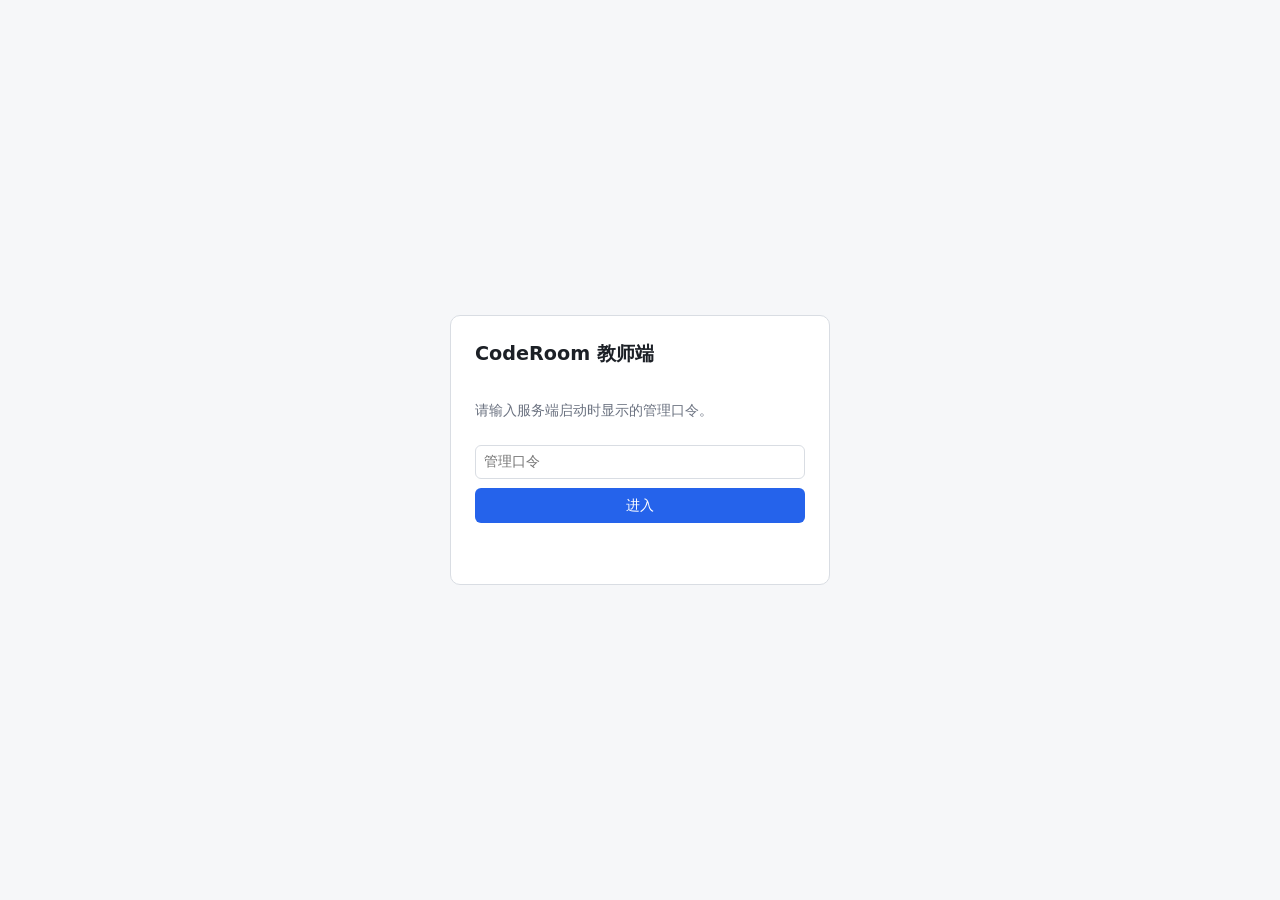
<file: internal/server/web/index.html>
<!DOCTYPE html>
<html lang="zh-CN">
<head>
<meta charset="utf-8">
<meta name="viewport" content="width=device-width, initial-scale=1">
<title>CodeRoom 教师端</title>
<link rel="stylesheet" href="style.css">
</head>
<body>
<div id="gate" class="gate">
  <div class="gate-card">
    <h1>CodeRoom 教师端</h1>
    <p class="muted">请输入服务端启动时显示的管理口令。</p>
    <input id="gate-token" type="password" placeholder="管理口令" autocomplete="off">
    <button id="gate-btn" class="primary">进入</button>
    <p id="gate-err" class="err"></p>
  </div>
</div>

<div id="app" hidden>
  <header>
    <div class="brand">CodeRoom <span class="muted">教师端</span></div>
    <nav id="tabs">
      <button data-view="exams" class="active">考试/练习</button>
      <button data-view="problems">题库</button>
      <button data-view="templates">组卷</button>
      <button data-view="monitor">监考</button>
      <button data-view="submissions">提交</button>
      <button data-view="scores">成绩</button>
      <button data-view="similarity">查重</button>
      <button data-view="reconcile">对账</button>
      <button data-view="system">系统</button>
    </nav>
    <div id="ctx" class="ctx muted"></div>
  </header>
  <main id="view"></main>
  <div id="toast" class="toast" hidden></div>
</div>

<div id="modal" class="modal" hidden>
  <div class="modal-box">
    <div class="modal-head">
      <h2 id="modal-title"></h2>
      <button id="modal-close" class="icon" aria-label="关闭">×</button>
    </div>
    <div id="modal-body" class="modal-body"></div>
    <div id="modal-foot" class="modal-foot"></div>
  </div>
</div>

<script src="app.js"></script>
</body>
</html>
</file>
<file: internal/server/web/style.css>
:root {
  --bg: #f6f7f9;
  --panel: #ffffff;
  --panel-2: #f0f2f5;
  --border: #d9dde3;
  --text: #1c2026;
  --muted: #6b7280;
  --accent: #2563eb;
  --accent-text: #ffffff;
  --ok: #15803d;
  --warn: #b45309;
  --bad: #b91c1c;
  --mono: ui-monospace, SFMono-Regular, Menlo, Consolas, "Courier New", monospace;
}
@media (prefers-color-scheme: dark) {
  :root {
    --bg: #14171c;
    --panel: #1b1f26;
    --panel-2: #22272f;
    --border: #333a45;
    --text: #e4e7ec;
    --muted: #949cab;
    --accent: #5b8def;
    --accent-text: #0d1117;
    --ok: #4ade80;
    --warn: #fbbf24;
    --bad: #f87171;
  }
}
* { box-sizing: border-box; }
/* `hidden` must beat our own display rules: both UIs toggle panels with it. */
[hidden] { display: none !important; }
body {
  margin: 0; background: var(--bg); color: var(--text);
  font: 14px/1.5 system-ui, -apple-system, "Segoe UI", "PingFang SC",
        "Hiragino Sans GB", "Microsoft YaHei", sans-serif;
}
h1, h2, h3 { margin: 0 0 .5rem; font-weight: 600; }
h2 { font-size: 1.05rem; }
h3 { font-size: .95rem; }
.muted { color: var(--muted); }
.err { color: var(--bad); white-space: pre-wrap; }
.ok { color: var(--ok); }
.warn { color: var(--warn); }

/* gate */
.gate { display: grid; place-items: center; min-height: 100vh; padding: 1rem; }
.gate-card {
  background: var(--panel); border: 1px solid var(--border); border-radius: 10px;
  padding: 1.5rem; width: min(380px, 100%); display: grid; gap: .6rem;
}
.gate-card h1 { font-size: 1.2rem; }

/* chrome */
header {
  display: flex; align-items: center; gap: 1rem; flex-wrap: wrap;
  padding: .6rem 1rem; background: var(--panel);
  border-bottom: 1px solid var(--border); position: sticky; top: 0; z-index: 5;
}
.brand { font-weight: 600; }
nav { display: flex; gap: .25rem; flex-wrap: wrap; }
nav button {
  background: transparent; border: 1px solid transparent; color: var(--muted);
  padding: .35rem .7rem; border-radius: 6px; cursor: pointer; font: inherit;
}
nav button:hover { background: var(--panel-2); color: var(--text); }
nav button.active { background: var(--accent); color: var(--accent-text); }
.ctx { margin-left: auto; font-size: .85rem; }
main { padding: 1rem; display: grid; gap: 1rem; }

/* generic controls */
button {
  font: inherit; cursor: pointer; border-radius: 6px; padding: .35rem .7rem;
  border: 1px solid var(--border); background: var(--panel); color: var(--text);
}
button:hover { background: var(--panel-2); }
button.primary { background: var(--accent); color: var(--accent-text); border-color: transparent; }
button.danger { color: var(--bad); }
button.icon { border: none; background: none; font-size: 1.3rem; line-height: 1; padding: 0 .3rem; }
button:disabled { opacity: .5; cursor: not-allowed; }
input, select, textarea {
  font: inherit; padding: .35rem .5rem; border-radius: 6px;
  border: 1px solid var(--border); background: var(--panel); color: var(--text);
  width: 100%;
}
textarea { font-family: var(--mono); font-size: 12.5px; resize: vertical; }
label { display: grid; gap: .25rem; font-size: .85rem; color: var(--muted); }
label > input, label > select, label > textarea { color: var(--text); }
/* A checkbox or radio must not inherit the full-width rule above: inside a
   flex row it would eat the whole line and push its own label onto the next. */
input[type=checkbox], input[type=radio] { width: auto; margin: 0; }
/* A number sitting inline inside a sentence must not stretch to the full row
   and break the words around it onto separate lines - the same trap the
   checkboxes fell into. */
input.narrow { width: 5rem; }
.row { display: flex; gap: .5rem; align-items: center; flex-wrap: wrap; }
.grid2 { display: grid; grid-template-columns: repeat(auto-fit, minmax(190px, 1fr)); gap: .6rem; }
.panel {
  background: var(--panel); border: 1px solid var(--border);
  border-radius: 10px; padding: .9rem;
}
.panel > .row:first-child { margin-bottom: .6rem; }
.scroll { overflow-x: auto; }

/* tables */
table { border-collapse: collapse; width: 100%; font-size: 13px; }
th, td { text-align: left; padding: .4rem .5rem; border-bottom: 1px solid var(--border); }
th { color: var(--muted); font-weight: 600; white-space: nowrap; }
tbody tr:hover { background: var(--panel-2); }
td.num, th.num { text-align: right; font-variant-numeric: tabular-nums; }
.clickable { cursor: pointer; }

/* verdict badges */
.v { font-family: var(--mono); font-size: 12px; padding: .1rem .35rem; border-radius: 4px;
     background: var(--panel-2); }
.v-AC { color: var(--ok); font-weight: 600; }
.v-WA, .v-RE, .v-TLE, .v-MLE, .v-OLE { color: var(--bad); }
.v-CE { color: var(--warn); }
.v-SE { color: var(--warn); font-weight: 600; }
.v-PD { color: var(--muted); }

.dot { display: inline-block; width: .55rem; height: .55rem; border-radius: 50%; }
.dot.on { background: var(--ok); }
.dot.off { background: var(--bad); }

/* code-growth chart in the replay view: one column per stored version, so a
   single tall step beside a row of short ones is visible at a glance. */
.growth {
  display: flex; align-items: flex-end; gap: 2px;
  height: 120px; padding: .4rem 0; overflow-x: auto;
}
.gbar { display: flex; flex-direction: column; justify-content: flex-end;
        height: 100%; min-width: 10px; flex: 1 1 10px; }
.gbar-fill { background: var(--accent); border-radius: 2px 2px 0 0;
             display: flex; align-items: flex-start; min-height: 1px; }
/* The newly added slice of each column, so growth reads as growth. */
.gbar-add { width: 100%; background: var(--warn); border-radius: 2px 2px 0 0; }
.gbar-x { font-size: 10px; color: var(--muted); text-align: center; }
pre.code.tall { max-height: 46vh; overflow: auto; }
input.wide { width: 100%; }

/* invigilation dashboard */
.scroll.tall { max-height: 60vh; overflow-y: auto; }
#main .panel tbody tr.row-alert > td:first-child { box-shadow: inset 2px 0 0 var(--bad); }
#main .panel tbody tr.row-sel { background: var(--panel-2); }
.link { color: var(--accent); cursor: pointer; text-decoration: underline dotted; }
/* The monitor's student table selects a student on click, so the whole row
   has to read as clickable rather than only the cells that look like links. */
#main .panel tbody tr[title] { cursor: pointer; }

pre.code {
  font-family: var(--mono); font-size: 12.5px; background: var(--panel-2);
  border: 1px solid var(--border); border-radius: 6px; padding: .6rem;
  overflow-x: auto; white-space: pre; margin: 0;
}

/* modal */
.modal { position: fixed; inset: 0; background: rgba(0,0,0,.5); display: grid;
         place-items: center; padding: 1rem; z-index: 20; }
.modal-box {
  background: var(--panel); border: 1px solid var(--border); border-radius: 10px;
  width: min(900px, 100%); max-height: 90vh; display: flex; flex-direction: column;
}
.modal-head { display: flex; align-items: center; padding: .7rem .9rem;
              border-bottom: 1px solid var(--border); }
.modal-head h2 { margin: 0; }
.modal-head .icon { margin-left: auto; }
.modal-body { padding: .9rem; overflow: auto; display: grid; gap: .7rem; }
.modal-foot { padding: .7rem .9rem; border-top: 1px solid var(--border);
              display: flex; gap: .5rem; justify-content: flex-end; }

/* toast */
.toast {
  position: fixed; bottom: 1rem; left: 50%; transform: translateX(-50%);
  background: var(--panel); border: 1px solid var(--border); border-radius: 8px;
  padding: .5rem .9rem; box-shadow: 0 6px 20px rgba(0,0,0,.25); z-index: 30;
}
.toast.bad { border-color: var(--bad); color: var(--bad); }

.tag { font-size: 12px; padding: .1rem .4rem; border-radius: 4px;
       background: var(--panel-2); color: var(--muted); }
.caselist { display: grid; gap: .4rem; }
.case {
  border: 1px solid var(--border); border-radius: 6px; padding: .5rem;
  display: grid; gap: .35rem;
}
.empty { color: var(--muted); padding: 1rem; text-align: center; }

/* 组卷模板编辑器 */
.picklist {
  max-height: 200px; overflow-y: auto; border: 1px solid var(--border);
  border-radius: 6px; padding: .4rem; display: grid; gap: .15rem;
}
.picklist label { font-size: 13px; color: var(--text); cursor: pointer; }
.picklist label:hover { background: var(--panel-2); }
.case .idx { font-weight: 600; min-width: 4.5rem; }
.case .row label.row { margin: 0; }
.case input[type=number] { width: 5.5rem; }
.case select { width: auto; }
.tag.ok { color: var(--ok); }
.tag.warn { color: var(--warn); }
</file>
